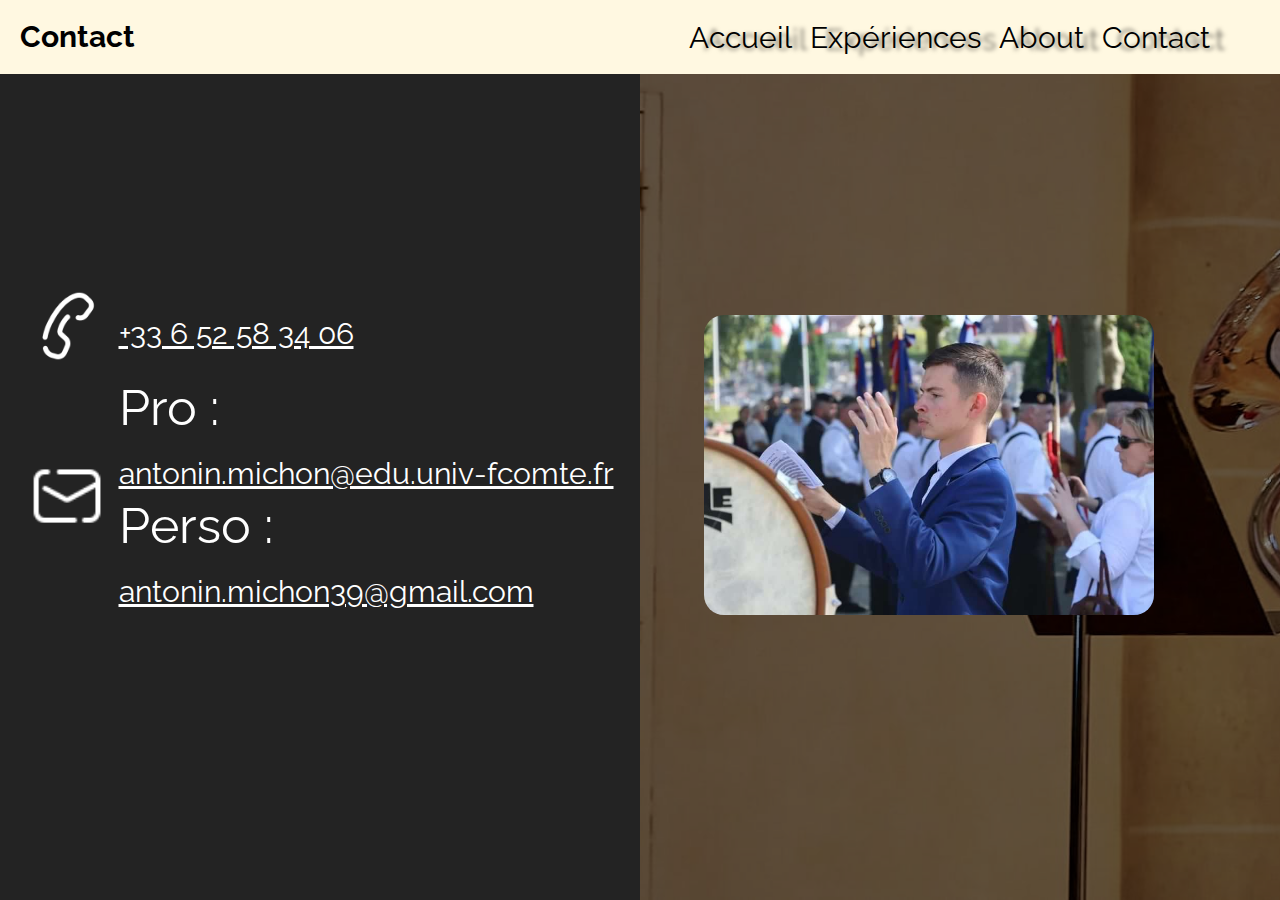
<file: contact.html>
<!DOCTYPE html>
<html lang="fr">
<head>
    <meta charset="UTF-8">
    <meta name="viewport" content="width=device-width, initial-scale=1.0">
    <link rel="icon" href="./src/icons/icone.png">
    <link rel="stylesheet" href="style/style.css">
    <title>Antonin Michon</title>
</head>
<body>
    <header>
        <h3 class="title">Contact</h3>
        <nav>
            <ul>
                <li><a href="./index.html">Accueil</a></li>
                <li><a href="./exp.html">Expériences</a></li>
                <li><a href="./about.html" title="I introduce myself in a short video">About</a></li>
                <li><a href="./contact.html">Contact</a></li>
            </ul>
        </nav>
    </header>
    <div class="main" id="top">
        <div id="left-panel">
            <table>
                <tr>
                    <td><img id="pngPhone" src="src/icons/png/phone.png" alt=""></td>
                    <td><a href="tel:+33652583406">+33 6 52 58 34 06</a></td>
                </tr>
                <tr>
                    <td><img id="pngMail" src="src/icons/png/mail.png" alt=""></td>
                    <td>Pro : <br><a href="mailto:antonin.michon@edu.univ-fcomte.fr">antonin.michon@edu.univ-fcomte.fr</a>
                        <br>Perso : <br><a href="mailto:antonin.michon39@gmail.com">antonin.michon39@gmail.com</a></td>
                </tr>
            </table>
        </div>
        <div id="right-panel">
            <img src="src/pictures/PHOTO.jpg" alt="" id="background-picture">
            <div id="image-support">
                <img class="picture" src="src/pictures/photoPresentation.jpg" alt="Presentation Picture">
            </div>
        </div>
    </div>
</body>
</html>
</file>
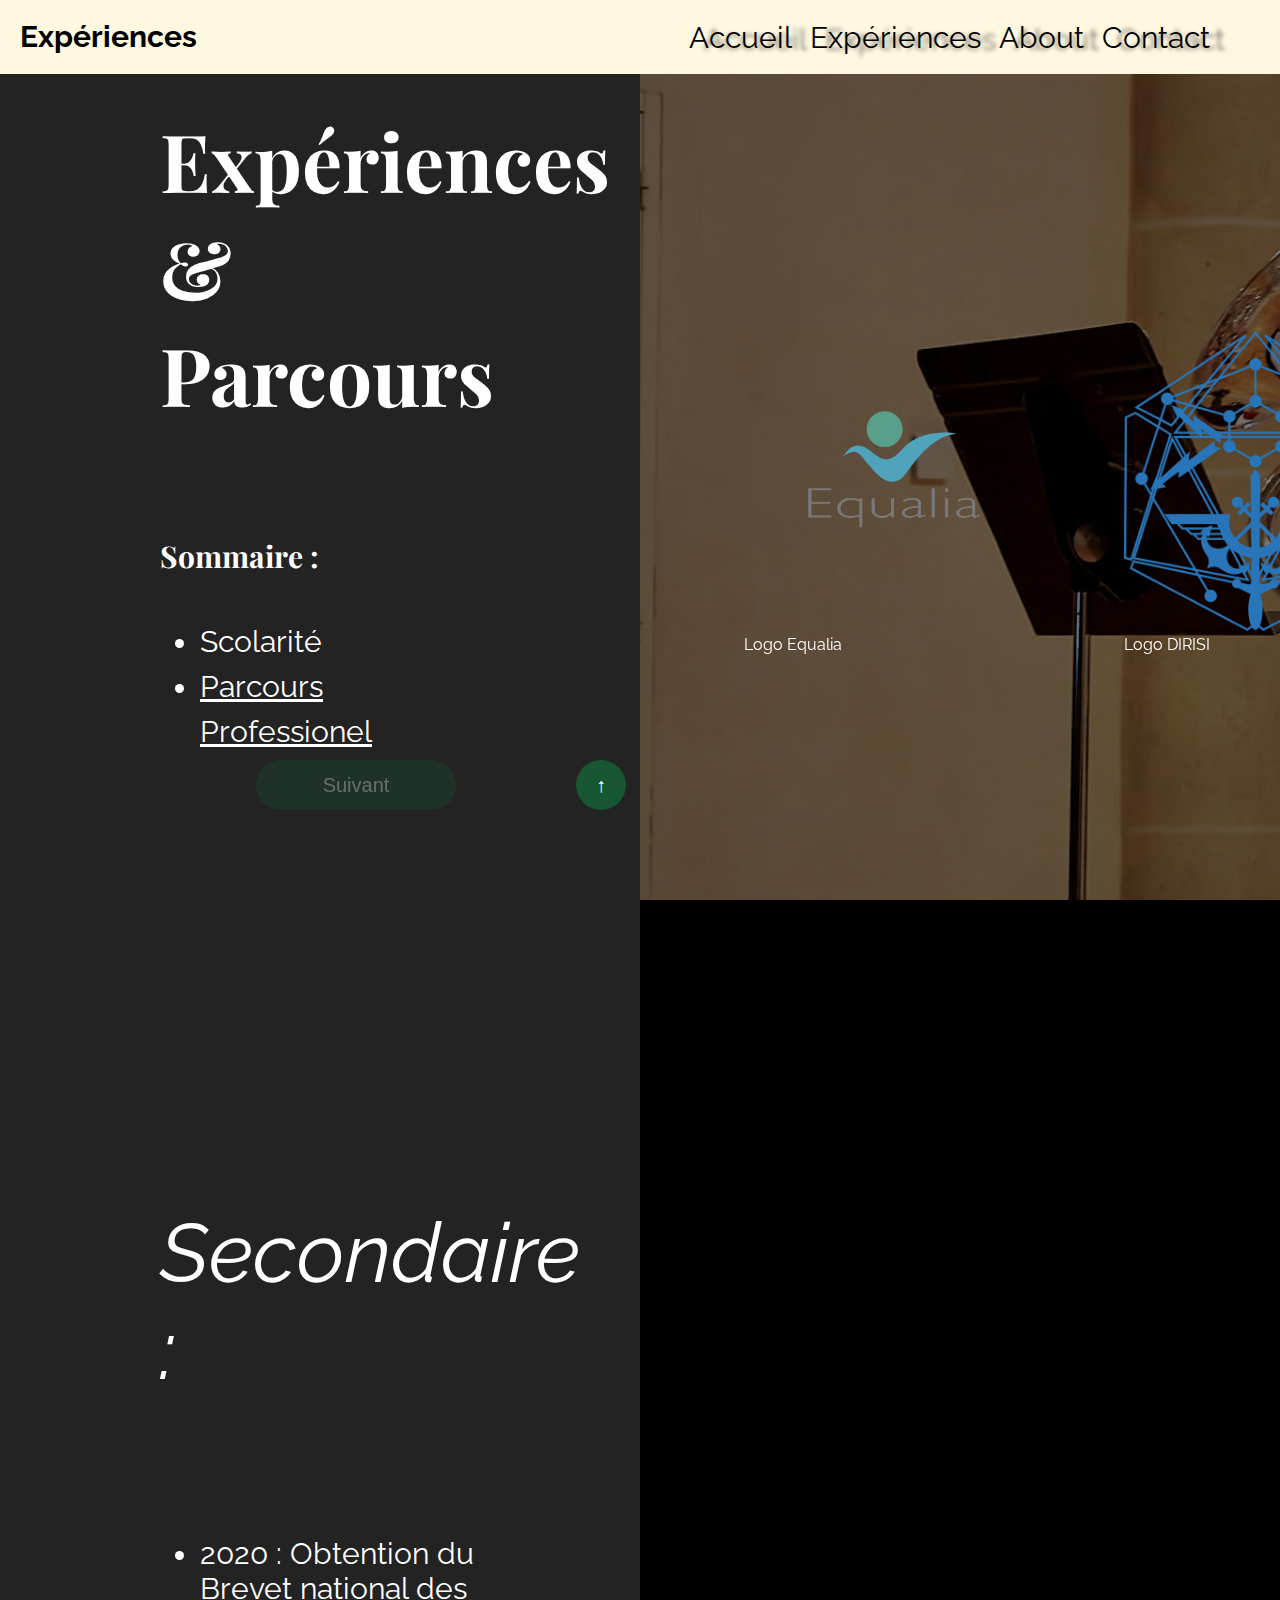
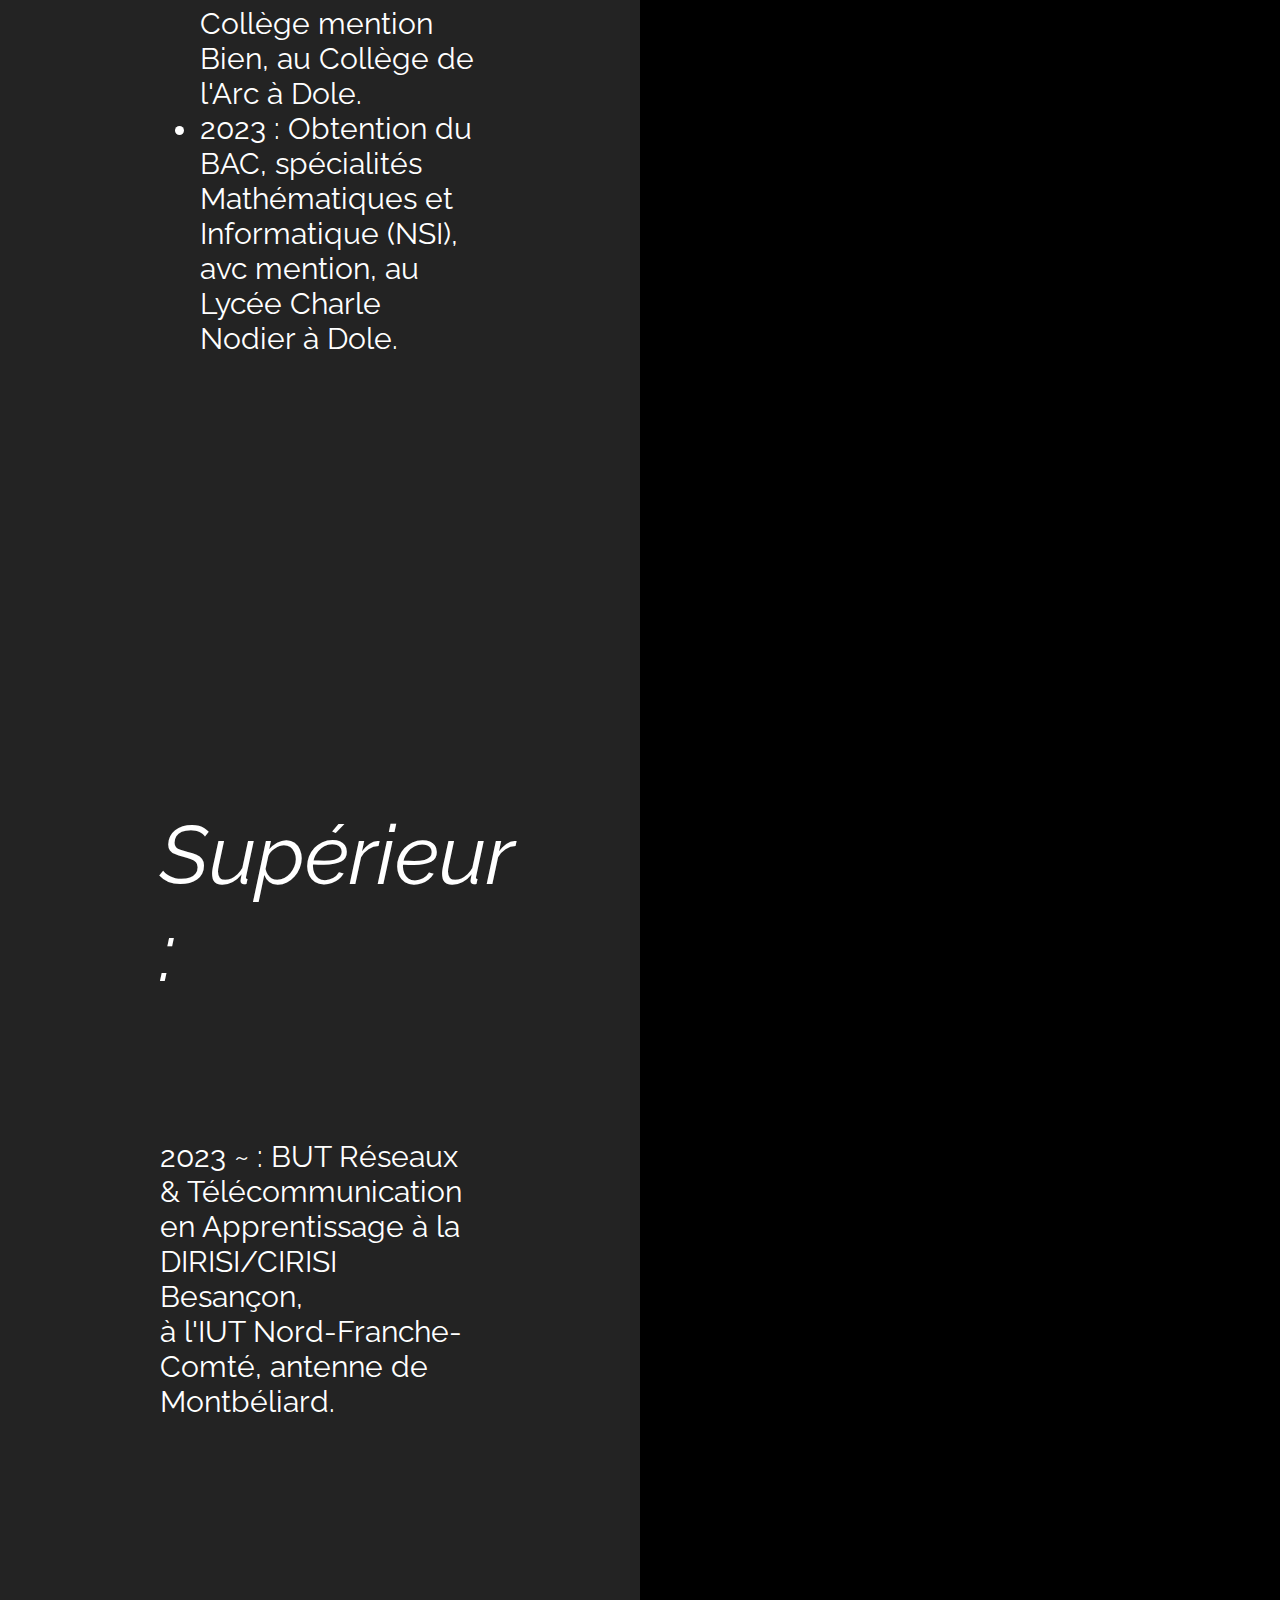
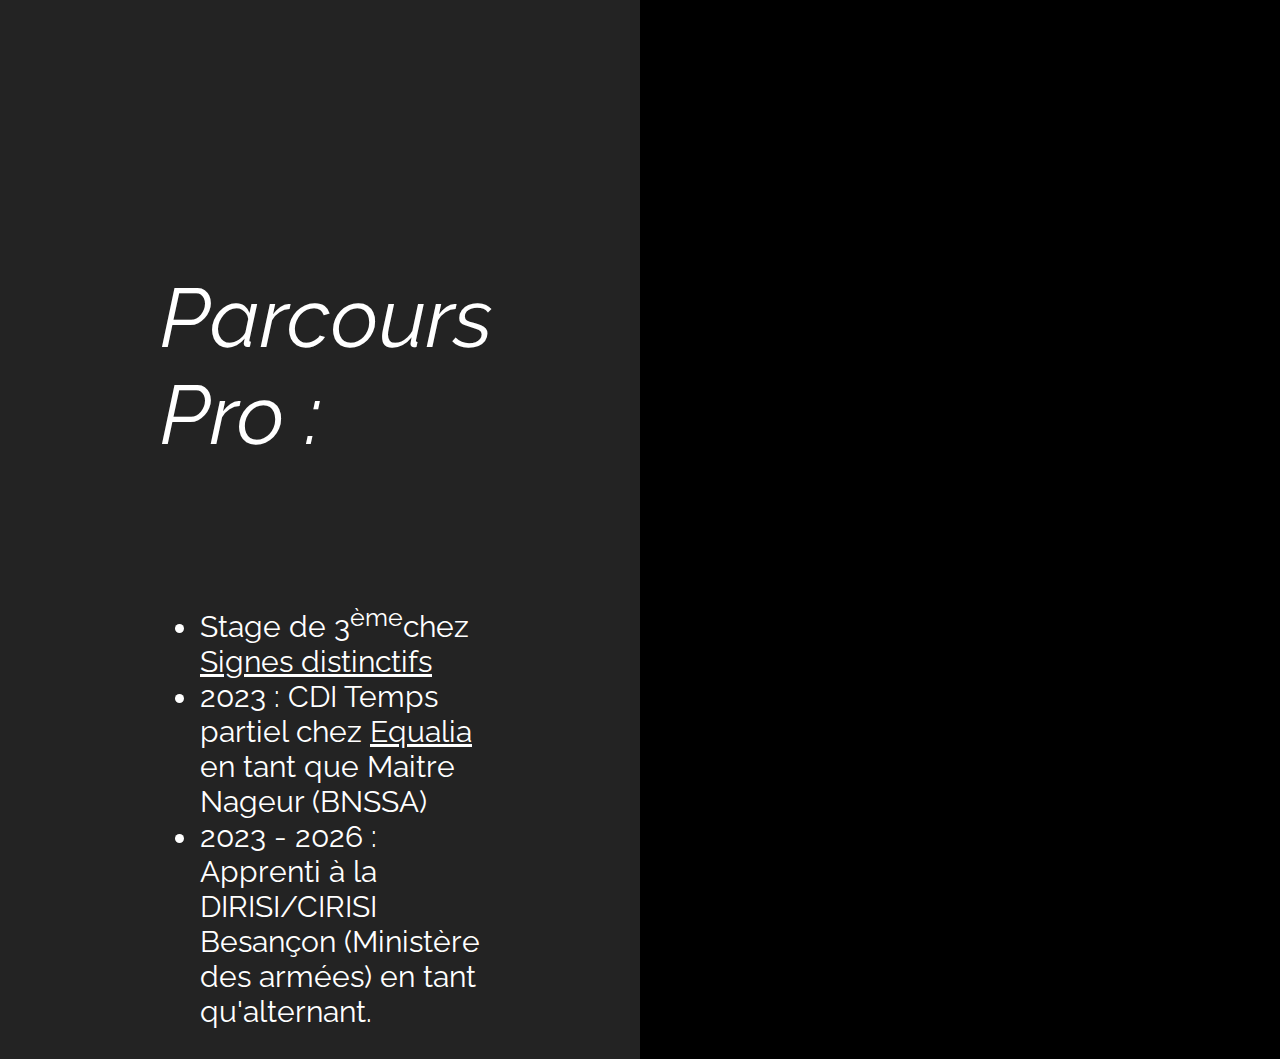
<file: exp.html>
<!DOCTYPE html>
<html lang="fr">
<head>
    <meta charset="UTF-8">
    <meta name="viewport" content="width=device-width, initial-scale=1.0">
    <script src="./script/script.js"></script>
    <link rel="stylesheet" href="style/style.css">
    <link rel="icon" href="./src/icons/icone.png">
    <title>Antonin Michon</title>
</head>
<body>
    <header>
        <h3 class="title">Expériences</h3>
        <nav>
            <ul>
                <li><a href="./index.html">Accueil</a></li>
                <li><a href="./exp.html">Expériences</a></li>
                <li><a href="./about.html" title="I introduce myself in a short video">About</a></li>
                <li><a href="./contact.html">Contact</a></li>
            </ul>
        </nav>
    </header>
    <div class="main" id="top">
        <div id="left-panel">
            <div class="top-content">
                <h4 style="font-size: 80px;">Expériences & Parcours</h4>
                <div class="subInfo">
                    <h4>Sommaire :</h4>
                    <ul>
                        <li class="menu">
                            Scolarité
                            <ul class="sub-menu">
                                <li><a href="#content-pointer1" style="color: white;">Secondaire</a></li>
                                <li><a href="#content-pointer2" style="color: white;">Supérieur</a></li>
                            </ul>
                        </li>
                        <li><a href="#content-pointer3" style="color: white;">Parcours Professionel</a></li>
                    </ul>
                </div>

                <button id="fixed-button" class="next-button" onclick="scrollToNextScreen()">Suivant</button>

                <div class="content">

                    <h5 class="title-paragraph" id="content-pointer1">
                        Secondaire :
                    </h5>
                    <ul>
                        <li>2020 : Obtention du Brevet national des Collège mention Bien, au Collège de l'Arc à Dole.</li>
                        <li>2023 : Obtention du BAC, spécialités Mathématiques et Informatique (NSI), avc mention, au Lycée Charle Nodier à Dole.</li>
                    </ul>

                    

                    <h5 class="title-paragraph" id="content-pointer2">
                        Supérieur :
                    </h5>
                    <p>
                        2023 ~ : BUT Réseaux & Télécommunication en Apprentissage à la DIRISI/CIRISI Besançon,<br> à l'IUT Nord-Franche-Comté, antenne de Montbéliard.
                    </p>

                    <h5 class="title-paragraph" id="content-pointer3">
                        Parcours Pro :
                    </h5>
                    <ul>
                        <li>Stage de 3<sup>ème</sup>chez <a href="https://www.signes-distinctifs.fr/" target="_blank">Signes distinctifs</a></li>
                        <li>2023 : CDI Temps partiel chez <a href="https://www.granddoleaquatique.fr/espacepierretalagrand/" target="_blank">Equalia</a> en tant que Maitre Nageur (BNSSA)</li>
                        <li>2023 - 2026 : Apprenti à la DIRISI/CIRISI Besançon (Ministère des armées) en tant qu'alternant.</li>
                    </ul>
                </div>
                <button id="topButton" class="top-button" onclick="scrollToTop()" >↑</button>
            </div>
        </div>
        <div id="right-panel">
            <img src="src/pictures/PHOTO.jpg" alt="" id="background-picture">
            <div id="image-support">
                <figure>
                    <img class="picture" src="src/pictures/equalia.png" alt="Logo Equalia">
                    <!--Site internet Equalia (https://www.equalia.fr/)-->
                    <figcaption>Logo Equalia</figcaption>
                </figure>
                <figure>
                    <img class="picture" src="src/pictures/armée.png" alt="Logo DIRISI">
                    <!--Wikipedia : https://commons.wikimedia.org/wiki/File:Logo_de_la_direction_interarm%C3%A9es_des_r%C3%A9seaux_d%27infrastructure_et_des_syst%C3%A8mes_d%27informations_de_la_d%C3%A9fense_(DIRISI).svg-->
                    <!--Licence : Ministère des Armées / Vector graphic : Futurhit12, CC BY-SA 4.0 <https://creativecommons.org/licenses/by-sa/4.0>, via Wikimedia Commons-->
                    <figcaption>Logo DIRISI</figcaption>
                </figure>
            </div>
        </div>
    </div>
    
</body>
</file>
<file: style/style.css>
/* CSS FILE, By Antonin Michon; BUT R&T */

@import url('https://fonts.googleapis.com/css2?family=Raleway:wght@200;300;600&display=swap');  /*Imports des polices google font*/
@import url('https://fonts.googleapis.com/css2?family=Playfair+Display:wght@500&display=swap');

:root { /*Variables CSS*/
    --police: 'Raleway', sans-serif;
    --police2: 'Playfair Display', serif;
    --vert : #175732;
}

html {                                    /*CONTENU DU SITE*/
  scroll-behavior: smooth;                /*Défflement fluide*/
}

body {                                    /*CONTENU DE LA PAGE*/
  background-color: black;              /*Couleur de fond*/
  font-family: var(--police);             /*Police sur tout le site*/
  color: white;                         /*Couleur du texte*/
  margin: 0;                              /*Enleve l'espace entre le contenu et le bord*/
  padding: 0;                             /*Enleve l'espace entre le contenu et sa boite*/
}

header {                                  /*BARRE DE MENU*/
  position: fixed;                        /*Non soumise au défilement*/
  display: flex;                          /*Module de mise en page*/
  align-items: center;                    /*Aligne les élement sur la hauteur*/
  justify-content: space-between;         /*Espace les élements*/
  top: 0;                                 /*Colle l'élement sur le haut de la page*/
  left: 0;                                /*Colle l'élement sur la gauche de la page*/
  width: 100%;                            /*Prend toute la largeur de l'écran*/
  height: 6%;                             /*Prend 6% de la hauteur de l'écran*/
  color: black;                         /*Couleur du texte*/    
  background-color: #FFF8E1;            /*Couleur de fond*/
  padding: 10px 20px;                     /*Espacement du texte par rapport au bord*/
  z-index: 998;                           /*Mettre l'élement en premier plan*/
}
.title {                                  /*TEXTE BARRE MENU*/
  line-height: 100%;                      /*Ligne prend toute la hauteur (centre)*/
  font-size: 30px;                        /*Taille du texte*/
  text-align: center;                     /*Aligne sur la hauteur*/
}
header h3 {
  margin: 0;                              /*Enleve espacement*/
}
header nav {
  margin-right: 7%;                       /*Espace de 7% le menu du bord*/
}
header nav ul {
  list-style: none;                       /*Enleve les points de la liste*/
  word-spacing: 10px;                     /*Espace les mots*/
}
header ul li {
  display: inline;                        /*Met la liste en ligne*/
}
header li a {
  text-shadow: 15px 2px 4px rgba(0, 0, 0, 0.5); /*Ombre sous texte*/
  position: static;                       /*Pas de mouvement*/
  font-size: 30px;                        /*Taille texte*/
  color: black;
  text-decoration: none;                  /*Retire soulignement*/
  transition: text-shadow 0.15s ease-in-out;  /*Temps et paramètre de transition*/
}
header li a:hover {                       /*Quand la souris passe au dessus*/
  text-decoration: underline;                 
  text-shadow: 15px -20px 0px rgba(23, 87, 50, 0.8);  /*Changement ombre*/
}


.main {
  display: grid;                          /*Module affichage*/
  grid-template-columns: repeat(2, 1fr);  /*Définition colone*/
  grid-template-rows: 1fr;                /*Définition ligne*/
  grid-column-gap: 0px;                   /*Espacement*/
  grid-row-gap: 0px;
  height: 100vh;                          /*toute la page*/
}


/*
* Paramètre majoritairement similaire inutile a commenter ligne par ligne et trop long, me contacter en cas de question à
* antonin.michon@edu.univ-fcomte.fr
*/

/* PAGE DE GAUCHE */
#left-panel {
  grid-area: 1 / 1 / 2 / 2; /*Paramère grille csss grid*/
  background-color: #232323;
  height: 100%;
  box-shadow: 5px 0px 0px rgba(0, 0, 0, 0.5);
}


.top-content {
  color: white;
  margin-top: 10%;
  margin: 0 auto;
  text-align: center;
  font-size: 100px;
  width: 50%;
}

h4 {
  font-family: var(--police2);
  text-align: start;
}

.subInfo {
  color: white;
  font-size: 30px;
  line-height: 1.5;
  text-align: left;
  text-decoration-color: var(--vert);     /*Appelle variable*/
}

.next-button {          /*Propriété du bouton*/
  position: fixed;
  left: 20%;
  bottom: 10%;
  z-index: 999;
  height: 50px;
  width: 200px;
  cursor: pointer;
  font-size: 20px;
  border-radius: 30px;
  border: none;
  color: rgba(255, 255, 255, 0.3);
  background-color: rgba(23, 87, 50, 0.3);
  transition: all 0.1s ease-in-out;
}

.next-button:hover {
  color: rgba(255, 255, 255, 1);
  background-color: rgba(23, 87, 50, 1);
}

.hidden {
  display: none;
}

.content p, ul, li, a {
  text-align: left;
  color: white;
  font-size: 30px;
}

.title-paragraph {
  font-weight: normal;
  margin-top: 50vh;
  text-align: left;
  font-style: italic;
}

.top-button {
  position: fixed;
  left: 45%;
  bottom: 10%;
  z-index: 999;
  height: 50px;
  width: 50px;
  cursor: pointer;        /*Style curseur*/
  font-size: 20px;
  border-radius: 30px;
  border: none;
  color: white;
  background-color: var(--vert);
  transition: all 0.1s ease-in-out;
}


/*==================================================================*/

/* PAGE DE DROITE*/
#right-panel {
  grid-area: 1 / 2 / 2 / 2;
  background-color: black;
  height: 100%;
}

#image-support {
  position: fixed;
  display: flex;
  justify-content: space-between;
  top: 35vh;
  left: 55%;
}

#background-picture {
  position: fixed;
  height: 100vh;
  opacity: 50%;
}

.picture {
  border-radius: 20px;
  height: 300px;
}

table {
  color: white;
  display: flex;
  justify-content: center;
  align-items: center;
  height: 100vh;
  font-size: 50px;
  border-spacing: 10px;
}

table td a{
  color: white;
}

#pngPhone, #pngMail {
  height: 80px;
  float: right  ;

}

.video {
  position: fixed;
  display: flex;
  justify-content: space-between;
  top: 25vh;
  z-index: 999;
}

#video {
  height: 100%;
  width: 100%;
}


.menu .sub-menu {
  display: none;
}

.menu:hover .sub-menu {
  display: block;
}
</file>
